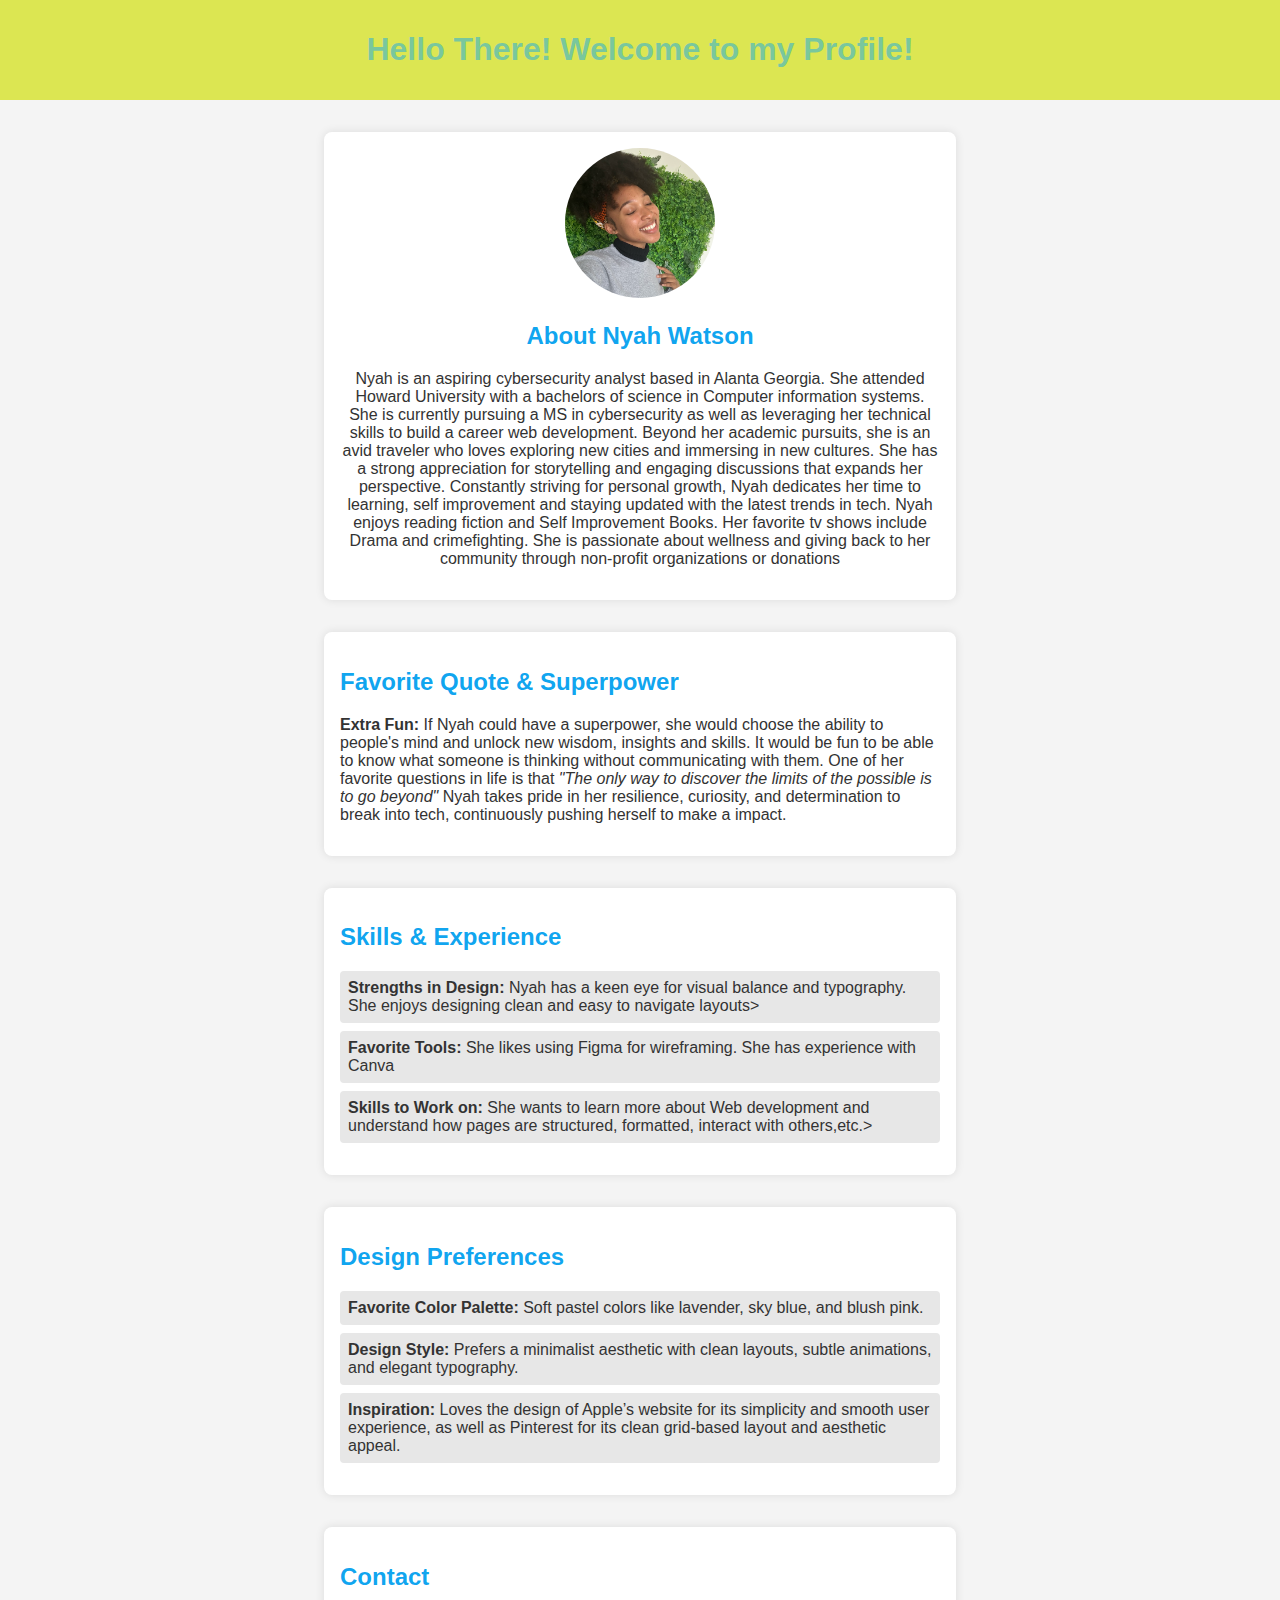
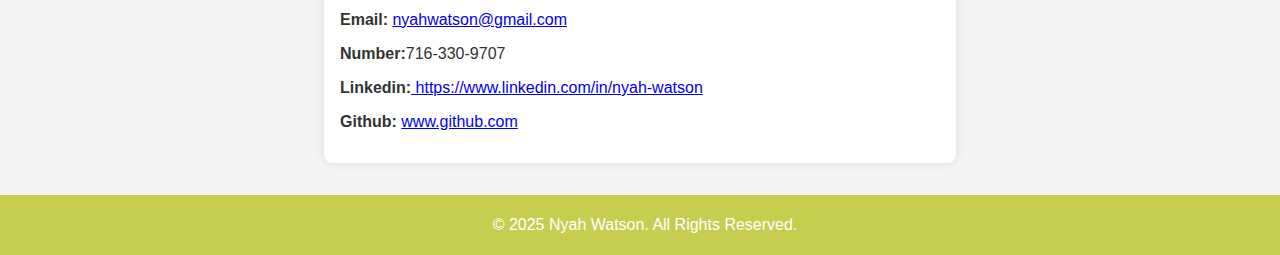
<file: index.html>
<!DOCTYPE html>
<html lang="en">
<head>
    <meta charset="UTF-8">
    <meta name="viewport" content="width=device-width, initial-scale=1.0">
    <title>About Me</title>
    <link rel="stylesheet" href="styles.css">
</head>
<body>
    <header>
        <h1> Hello There! Welcome to my Profile!</h1>
    </header>

      <!-- Creating an Introduction for Nyah explaining her professional aspirations, educational background and hobbies-->
    <section class="profile">
        <img src="Nyah.png" alt="Your Photo" class="profile-photo">
        <h2>About Nyah Watson</h2>
        <p>Nyah is an aspiring cybersecurity analyst based in Alanta Georgia. She attended Howard University with a bachelors of 
            science in Computer information systems. She is currently pursuing a MS in cybersecurity as well as leveraging her technical skills to build a career web development.
            Beyond her academic pursuits, she is an avid traveler who loves exploring new cities and immersing in new cultures.
            She has a strong appreciation for storytelling and engaging discussions that expands her perspective.
            Constantly striving for personal growth, Nyah dedicates her time to learning, self improvement and staying updated with the latest trends in tech.
            Nyah enjoys reading fiction and Self Improvement Books.
            Her favorite tv shows include Drama and crimefighting.
            She is passionate about wellness and giving back to her community through non-profit organizations or donations
        </p>
    </section>

          <!-- Creating an extra fun Section based on her superpower and favorite quote-->
        <section class="extrafun">
            <h2>Favorite Quote & Superpower</h2>
            <p> <Strong>Extra Fun: </Strong>If Nyah could have a superpower, she would choose the ability to people's mind and unlock new wisdom, 
                insights and skills. It would be fun to be able to know what someone is thinking without communicating with them.
                One of her favorite questions in life is that <em> "The only way to discover the limits of the possible is to go beyond"</em>
                Nyah takes pride in her resilience, curiosity, and determination to break into tech, continuously pushing herself to make a impact.
        </section>

          <!-- Skills Section: using an unordered list and flexboxes to organize the layout-->

    <section class="skills">
        <h2>Skills & Experience</h2>
        <ul>
            <li><Strong>Strengths in Design:</Strong> Nyah has a keen eye for visual balance and typography. She enjoys designing clean and easy to navigate layouts></li>
            <li><strong>Favorite Tools:</strong> She likes using Figma for wireframing. She has experience with Canva</li>
            <li><Strong>Skills to Work on:</Strong> She wants to learn more about Web development and understand how pages are structured, formatted, interact with others,etc.></li>
        </ul>
    </section>
<!-- Design Section-->

    <section class="design">
        <h2>Design Preferences</h2>
        <ul>
            <li><strong>Favorite Color Palette:</strong> Soft pastel colors like lavender, sky blue, and blush pink.</li>
            <li><strong>Design Style:</strong> Prefers a minimalist aesthetic with clean layouts, subtle animations, and elegant typography.</li>
            <li><strong>Inspiration:</strong> Loves the design of Apple’s website for its simplicity and smooth user experience, as well as Pinterest for its clean grid-based layout and aesthetic appeal.</li>
        </ul>
    </section>
<!-- Contact Me Section-->

    <section class="contact">
        <h2>Contact</h2>
        <p><strong>Email:</strong> <a href="mailto:gmail.com">nyahwatson@gmail.com</a></p>
        <p><strong>Number:</strong>716-330-9707 </p>
        <p><strong>Linkedin:</strong><a href="https://www.linkedin.com/in/nyah-watson"> https://www.linkedin.com/in/nyah-watson</a></p>
        <p><strong>Github: </strong> <a href="www.github.com"> www.github.com</a></p>
    </section>


    <!-- Footer Section-->

    <footer>
        <p>&copy; 2025 Nyah Watson. All Rights Reserved.</p>
    </footer>
    
</body>
</html>
</file>
<file: styles.css>
body {
    font-family: Arial, sans-serif;
    margin: 0;
    padding: 0;
    background-color: #f4f4f4;
    color: #333;
}




header {
    background-color: #d3e015b9;
    color: rgba(45, 176, 216, 0.568);
    text-align: center;
    padding: 10px;
}


.profile {
    text-align: center;
    padding: 2em 0;
}


.profile-photo {
    border-radius: 50%;
    width: 150px;
    height: 150px;
}

 

.profile,.skills, .contact, .extrafun, .design {
    margin: 2em auto;
    padding: 1em;
    max-width: 600px;
    background-color: white;
    border-radius: 8px;
    box-shadow: 0 0 10px rgba(0, 0, 0, 0.1);
}


footer {
    background-color: #b5be10b9;
    color: rgb(255, 255, 255);
    text-align: center;
    padding: 5px;
    position: ;
    bottom: 0;
    width: 100%;
}


h2 {
    color: #0aa3eff8;
}


ul {
    list-style-type: none;
    padding: 0;
}


ul li {
    background-color: #e7e7e7;
    margin: 0.5em 0;
    padding: 0.5em;
    border-radius: 4px;
}
</file>
